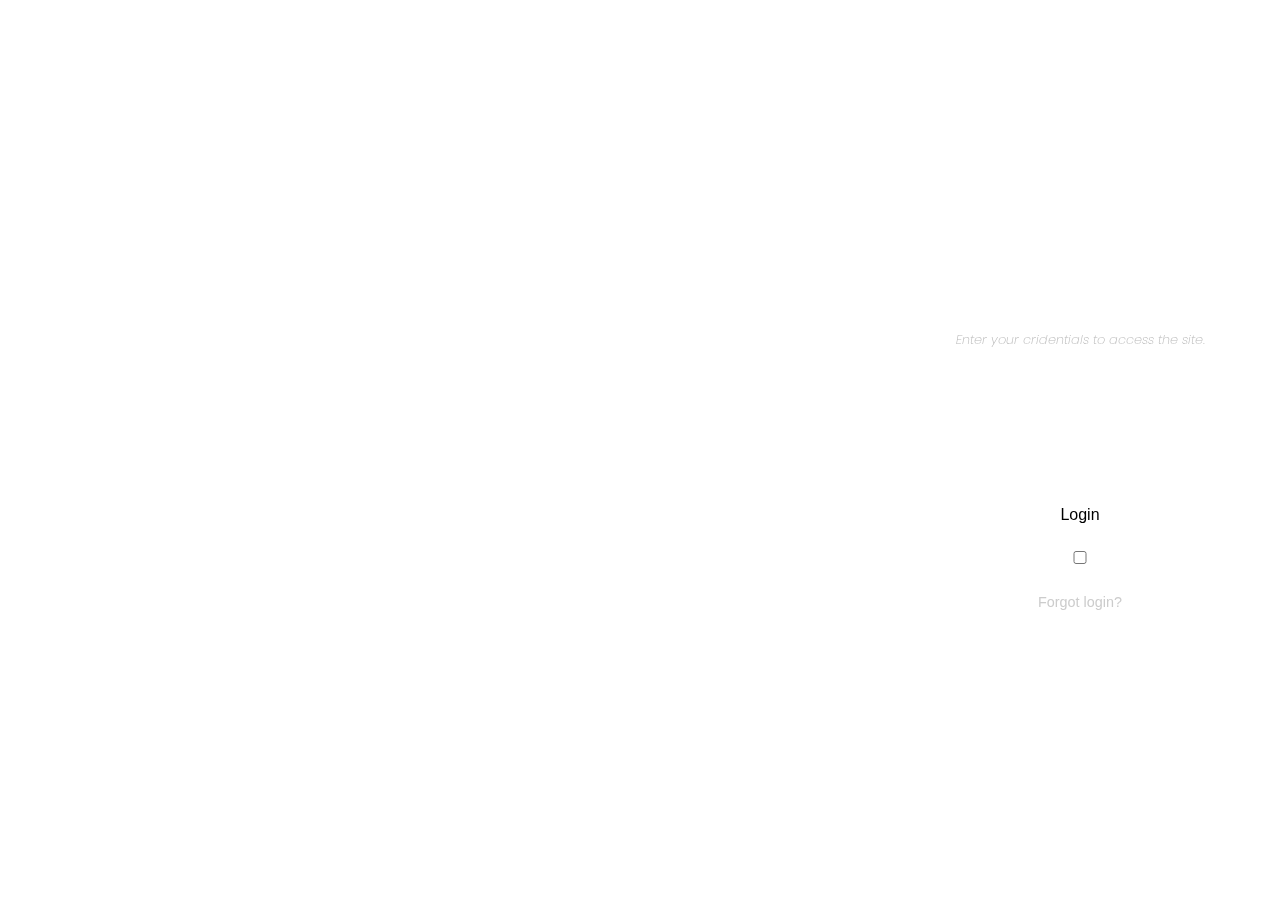
<file: index.html>
<!DOCTYPE html>
<html lang="en">
<head>
  <meta charset="UTF-8" />
  <meta name="viewport" content="width=device-width, initial-scale=1.0" />
  <title>Glassmorphism Login</title>
  <link rel="stylesheet" href="login.css" >
    <link rel="preconnect" href="https://fonts.googleapis.com" />
    <link rel="stylesheet" href="https://cdnjs.cloudflare.com/ajax/libs/animate.css/4.1.1/animate.min.css"/>
</head>
<body>
  <div class="container">
    <div class="background"></div>
    <div class="login-box">
      <div class="logo"><h2 id="login-title">Login</h2>
    <p class="tagline">Enter your cridentials to access the site.</p></div>
      <form id="loginForm">
        <input type="text" placeholder="Username" name="username" required />
        <input type="password" placeholder="Password" name="password" required />

        <button type="submit" class="login-btn">Login</button>
      
<!-- 
        <p class="signup-text">
          Don't have an account? <a href="#">Sign Up</a>
        </p> -->
   <div class="remember">
  <input type="checkbox" name="remember" id="remember" />
  <label for="remember">Remember Me</label>
</div>
        <div class="options">
       
          <a href="#">Forgot login?</a>
        </div>

      </form>
    </div>
  </div>

  <!-- ========== Inline JS ========== -->
  <script>
document.getElementById('loginForm').addEventListener('submit', async function (e) {
  e.preventDefault();
  const username = this.username.value;
  const password = this.password.value;

  try {
    const response = await fetch('https://task-backend-g375.onrender.com/login', {
      method: 'POST',
      headers: {
        'Content-Type': 'application/json'
      },
      body: JSON.stringify({ username, password })
    });

    const data = await response.json();

    if (data.success) {
      const loginBox = document.querySelector('.login-box');
      loginBox.classList.add('animate__animated', 'animate__fadeOut');
      setTimeout(() => {
        window.location.href = "main.html";
      }, 800);
    } else {
      alert(data.message);
    }
  } catch (err) {
    console.error('Error:', err);
    alert('Server error occurred.');
  }
});
</script>

</body>
</html>
</file>
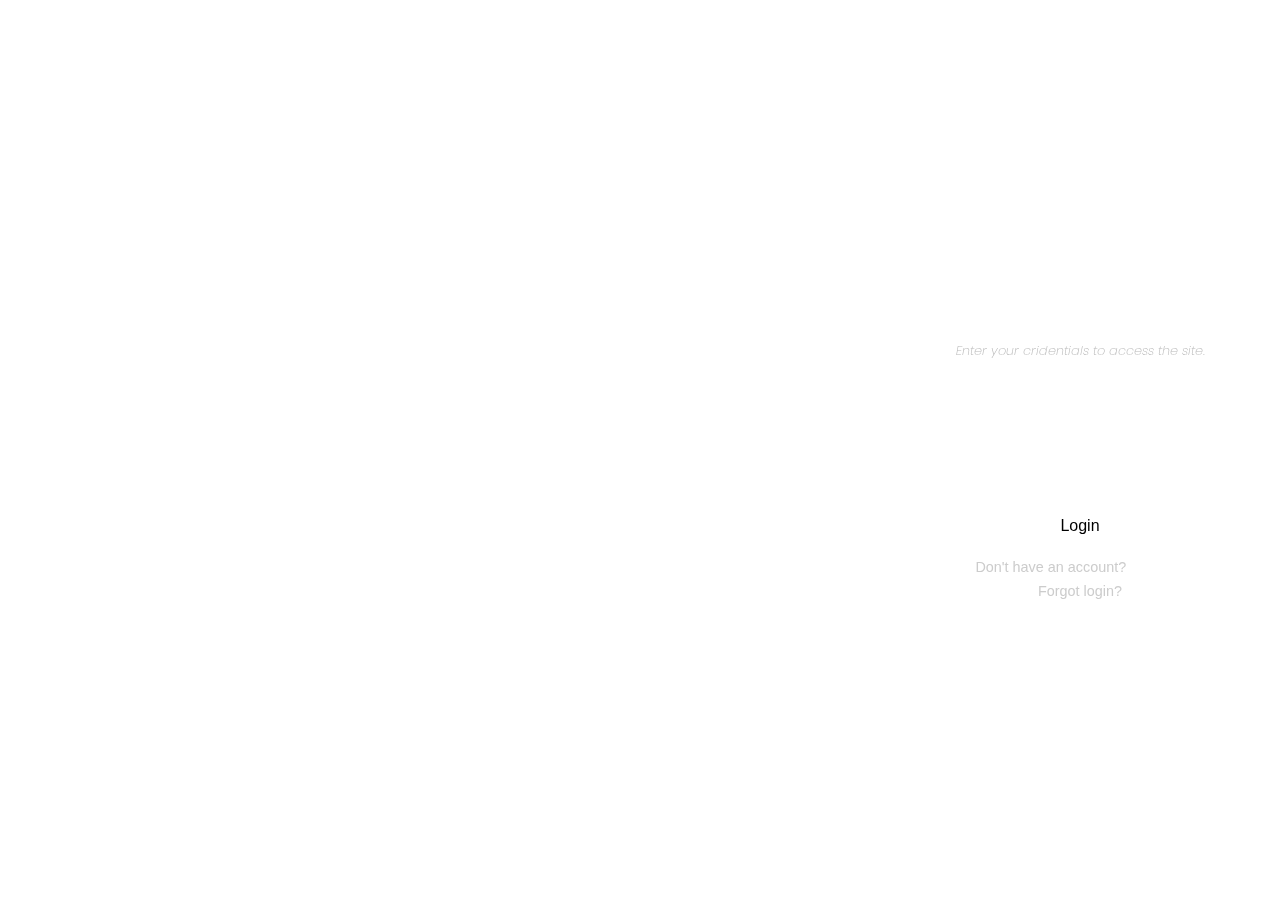
<file: login.html>
<!DOCTYPE html>
<html lang="en">
<head>
  <meta charset="UTF-8" />
  <meta name="viewport" content="width=device-width, initial-scale=1.0" />
  <title>Glassmorphism Login</title>
  <link rel="stylesheet" href="login.css" >
    <link rel="preconnect" href="https://fonts.googleapis.com" />
    <link rel="stylesheet" href="https://cdnjs.cloudflare.com/ajax/libs/animate.css/4.1.1/animate.min.css"/>
</head>
<body>
  <div class="container">
    <div class="background"></div>
    <div class="login-box">
      <div class="logo"><h2 id="login-title">Login</h2>
    <p class="tagline">Enter your cridentials to access the site.</p></div>
      <form id="loginForm">
        <input type="text" placeholder="Username" name="username" required />
        <input type="password" placeholder="Password" name="password" required />

        <button type="submit" class="login-btn">Login</button>
      

        <p class="signup-text">
          Don't have an account? <a href="#">Sign Up</a>
        </p>
        
        <div class="options">
       
          <a href="#">Forgot login?</a>
        </div>

      </form>
    </div>
  </div>

  <!-- ========== Inline JS ========== -->
  <script>
  document.getElementById('loginForm').addEventListener('submit', function (e) {
    e.preventDefault();
    const username = this.username.value;
    const password = this.password.value;

    if (username === 'admin' && password === '1234') {
      const loginBox = document.querySelector('.login-box');
      loginBox.classList.add('animate__animated', 'animate__fadeOut');

      setTimeout(() => {
        window.location.href = "index.html";
      }, 800); // match animation time
    } else {
      alert('Invalid username or password.');
    }
  });
  loginBox.style.setProperty('--animate-duration', '0.5s');
  
  </script>
</body>
</html>
</file>
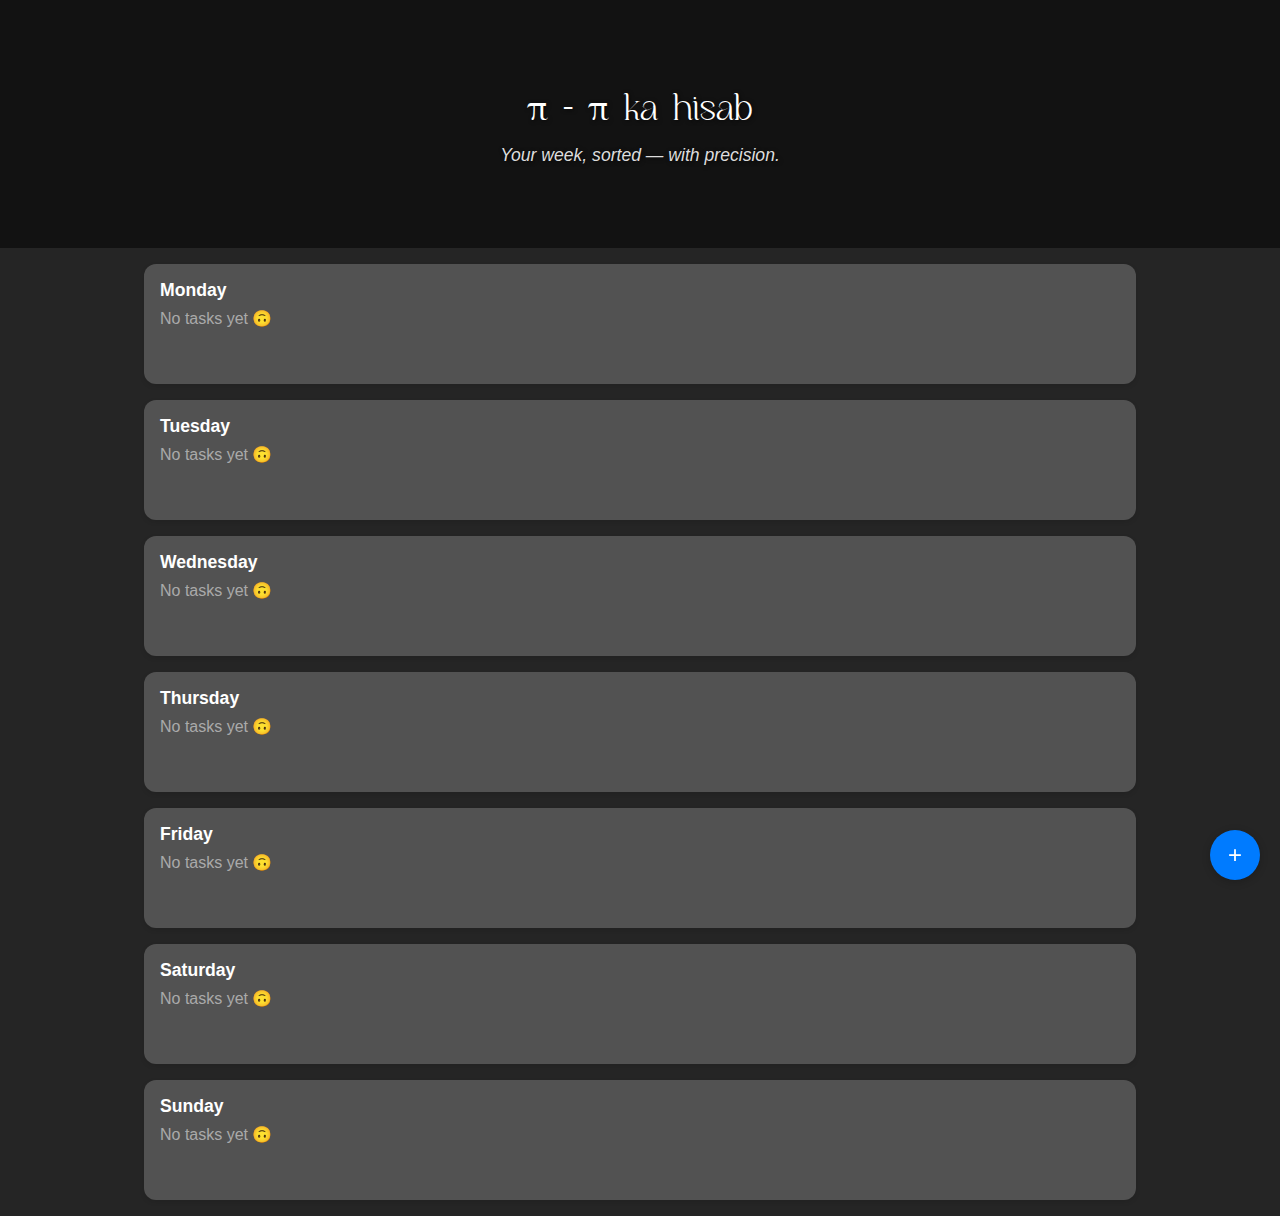
<file: main.html>
<!DOCTYPE html>
<html lang="en">
<head>
  <meta charset="UTF-8">
  <title>Weekly Task Planner</title>
  <link rel="stylesheet" href="practice.css">
</head>
<body>
  <header> <div id="header">    <h1>π - π ka hisab</h1>
    <p class="tagline">Your week, sorted — with precision.</p></div></header>
  
<div class="week-wrapper">
 <div class="week-grid" id="weekGrid"></div>
</div>
  <!-- Add Task Form Modal -->
  <form class="add-task-form" id="addTaskForm">
    <h3>Add Task</h3>
    <label>
      Day:
      <select id="taskDay" required>
        <option value="0">Monday</option>
        <option value="1">Tuesday</option>
        <option value="2">Wednesday</option>
        <option value="3">Thursday</option>
        <option value="4">Friday</option>
        <option value="5">Saturday</option>
        <option value="6">Sunday</option>
      </select>
    </label>
    <label>
      Task:
      <input type="text" id="taskName" required placeholder="Enter your task">
    </label>
    <label>
      Time:
      <input type="time" id="taskTime" required>
    </label>
    <div>
      <button type="submit">Add</button>
      <button type="button" class="close-form" id="closeFormBtn">Cancel</button>
    </div>
  </form>

  <button class="add-btn" id="showFormBtn">+</button>
  <script src="practics.js"></script>
</body>
</html>
</file>
<file: practice.css>
* {
  box-sizing: border-box;
  font-family: 'Segoe UI', sans-serif;
}

body {
  margin: 0;
  padding: 0;
  background: #252525;
  color: #ffffff;
}

#header {
       font-family: 'Trebuchet MS', 'Lucida Sans Unicode', 'Lucida Grande', 'Lucida Sans', Arial, sans-serif;
  position: relative;
  z-index: 1;
  padding: 4rem 1rem;
  text-align: center;
  background: url('https://images.pexels.com/photos/32164974/pexels-photo-32164974/free-photo-of-cherry-blossoms-in-springtime-seoul.jpeg') no-repeat center center;
  background-size: cover;
  color: white;
  text-shadow: 1px 1px 4px rgba(0, 0, 0, 0.7);
    }
@font-face {
  font-family: custom;
  src: url(./Milchella-Regular.ttf);
}
    #header::before {
  content: "";
  position: absolute;
  top: 0; left: 0; right: 0; bottom: 0;
  background: rgba(0, 0, 0, 0.5); /* dark overlay */
  z-index: -1;
}
#header h1 {
  font-family: custom;
  font-size: 2.5rem;
  font-weight: normal;
  margin-bottom: 0.5rem;
}

#header .tagline {
  font-size: 1.1rem;
  font-style: italic;
  color: #dddddd;
}





/* For screens smaller than 768px (mobile) */
@media (max-width: 768px) {
 
   
.week-grid {
  display: grid;
        grid-template-rows: repeat(auto-fit, minmax(160px, 1fr));

  /* grid-template-rows: repeat(auto-fit, minmax(150px, 1fr)); */ /* Remove this line */
  gap: 1rem;
  padding: 1rem;
}


.day-card {
  background: rgb(82, 82, 82);
  border-radius: 12px;
  box-shadow: 0 2px 5px rgba(0, 0, 0, 0.1);
  padding: 1rem;
  min-height: 160px;
  display: flex;
  flex-direction: column;
}

.day-title {
  font-weight: bold;
  font-size: 1.1rem;
  margin-bottom: 0.5rem;
}
.week-wrapper {
  width: 90%;
  margin: 0 auto;
}
}

/* For tablets (between 768px and 1024px) */
@media (min-width: 768px) and (max-width: 1024px) {
   
.week-grid {
  display: grid;
        grid-template-rows: repeat(auto-fit, minmax(120px, 1fr));

  /* grid-template-rows: repeat(auto-fit, minmax(150px, 1fr)); */ /* Remove this line */
  gap: 1rem;
  padding: 1rem;
}


.day-card {
  background: rgb(82, 82, 82);
  border-radius: 12px;
  box-shadow: 0 2px 5px rgba(0, 0, 0, 0.1);
  padding: 1rem;
  min-height: 120px;
  display: flex;
  flex-direction: column;
}

.day-title {
  font-weight: bold;
  font-size: 1.1rem;
  margin-bottom: 0.5rem;
}
.week-wrapper {
  width: 80%;
  margin: 0 auto;
}
} 
/* For larger screens (laptops/desktops) */
@media (min-width: 1025px) {
 
.week-grid {
  display: grid;
        grid-template-rows: repeat(auto-fit, minmax(120px, 1fr));

  /* grid-template-rows: repeat(auto-fit, minmax(150px, 1fr)); */ /* Remove this line */
  gap: 1rem;
  padding: 1rem;
}


.day-card {
  background: rgb(82, 82, 82);
  border-radius: 12px;
  box-shadow: 0 2px 5px rgba(0, 0, 0, 0.1);
  padding: 1rem;
  min-height: 120px;
  display: flex;
  flex-direction: column;
}

.day-title {
  font-weight: bold;
  font-size: 1.1rem;
  margin-bottom: 0.5rem;
}
.week-wrapper {
  width: 80%;
  margin: 0 auto;
}
}

.task {
  color: #1f1f1f;
  margin: 0.3rem 0;
  padding: 0.6rem 0.4rem 0.6rem 1rem;
  background: #d7e6ff;
  border-radius: 8px;
  display: flex;
  justify-content: space-between;
  align-items: center;
  font-size: 0.9rem;
  cursor: pointer;
  transition: background 0.2s ease;
}
.task:hover {
  background-color: #bfd4ef;
}

.empty-msg {
  font-style: normal;
  color: #aaa;
}

.add-btn {
  position: fixed;
  bottom: 20px;
  right: 20px;
  background-color: #007bff;
  color: white;
  border: none;
  border-radius: 50%;
  width: 50px;
  height: 50px;
  font-size: 1.5rem;
  cursor: pointer;
  box-shadow: 0 2px 8px rgba(0,0,0,0.2);

  display: flex;
  align-items: center;
  justify-content: center;
}

.add-task-form {
  display: none;
  position: fixed;
  top: 50%;
  left: 50%;
  transform: translate(-50%, -50%);
  background: white;
  color: #252525;
  padding: 2rem;
  border-radius: 12px;
  box-shadow: 0 2px 8px rgba(0,0,0,0.2);
  z-index: 100;
  flex-direction: column;
  gap: 1rem;
}
#addTaskForm{
  color: #252525}

.add-task-form input,
.add-task-form select {
  padding: 0.5rem;
  font-size: 1rem;
  border-radius: 6px;
  border: 1px solid #ddd;
}

.add-task-form button {
  padding: 0.5rem 1rem;
  border: none;
  border-radius: 6px;
  background: #007bff;
  color: white;
  font-size: 1rem;
  cursor: pointer;
}

.close-form {
  background: #b71c1c;
  margin-left: 1rem;
}
</file>
<file: login.css>
/* Reset */
* {
  margin: 0;
  padding: 0;
  box-sizing: border-box;
}

body, html {
  height: 100%;
  font-family: 'Segoe UI', sans-serif;
}

/* Container setup */
.container {
  display: flex;
  height: 100vh;
  width: 100%;
  position: relative;
}

/* Background image */
.background {
  position: absolute;
  top: 0;
  left: 0;
  height: 100%;
  width: 100%;
  background: url('https://wallpaperbat.com/img/749122-dark-theme-wallpaper.jpg') no-repeat center center / cover;

  z-index: -1;
  filter: brightness(0.7);
}
@font-face {
  font-family: poppinsthin;
  src: url(./Poppins-ExtraLightItalic.ttf);
}

/* Login Box */
.login-box {
  margin-left: auto;
  width: 100%;
  max-width: 400px;
  height: 100%;
  background: rgba(255, 255, 255, 0.08);
  backdrop-filter: blur(20px);
  padding: 3rem 2rem;
  color: white;
  display: flex;
  flex-direction: column;
  justify-content: center;
}

/* Logo */
.logo { 
 
  text-align: center;
  margin-bottom: 2rem;
} 
@font-face {
  font-family: roboto-black;
  src: url(./Roboto-Black.ttf);
}
#login-title{
  font-family: roboto-black;
 font-size: 2.5rem;
 font-weight: normal;
}
.tagline {
  margin-top: 0.5rem;
  font-family: poppinsthin;
  /* font-style: ; */
  font-size: 0.8rem;
  color: #b0b0b0;
  opacity: 90% ;
}
/* Form Inputs */
form input {
  width: 100%;
  padding: 0.75rem 1rem;
  margin: 0.2rem 0;
  border: none;
  border-radius: 8px;
  background: rgba(255, 255, 255, 0.15);
  color: white;
  font-size: 1rem;
  outline: none;
}

/* Placeholder color */
form input::placeholder {
  color: rgba(255, 255, 255, 0.6);
}

/* Options (remember/forgot) */
/* .options {
  display: flex;
  justify-content: space-between;
  align-items: center;
  font-size: 0.9rem;
  margin: 0.5rem 0 1rem;
} */

.options a {
  color: #ccc;
  text-decoration: none;
}
.options a:hover {
  text-decoration: underline;
}

/* Login Button */
.login-btn {
  margin-top: 1rem;
  width: 100%;
  padding: 0.75rem;
  border: none;
  background-color: #ffffff;
  color: #000;
  border-radius: 8px;
  font-size: 1rem;
  margin-bottom: 0.75rem;
  cursor: pointer;
  transition: 0.2s;
}

.login-btn:hover {
  background-color: #ddd;
}

/* Google Login Button */
.google-btn {
  width: 100%;
  padding: 0.75rem;
  border: 1px solid white;
  background: transparent;
  color: white;
  border-radius: 8px;
  font-size: 1rem;
  cursor: pointer;
  display: flex;
  align-items: center;
  justify-content: center;
  gap: 0.5rem;
  margin-bottom: 1rem;
  transition: 0.2s;
}

.google-btn:hover {
  background-color: rgba(255, 255, 255, 0.15);
}

/* Sign-up text */
.signup-text {
  text-align: center;
  font-size: 0.9rem;
  color: #ccc;
}

.signup-text a {
  color: #fff;
  text-decoration: none;
  font-weight: bold;
}
.signup-text a:hover {
  text-decoration: underline;
}

.options{
  font-size: 0.9rem;
  margin: 0.5rem 0 1rem;
  display: flex;
  align-items: center;
  justify-content: center;
}
</file>
